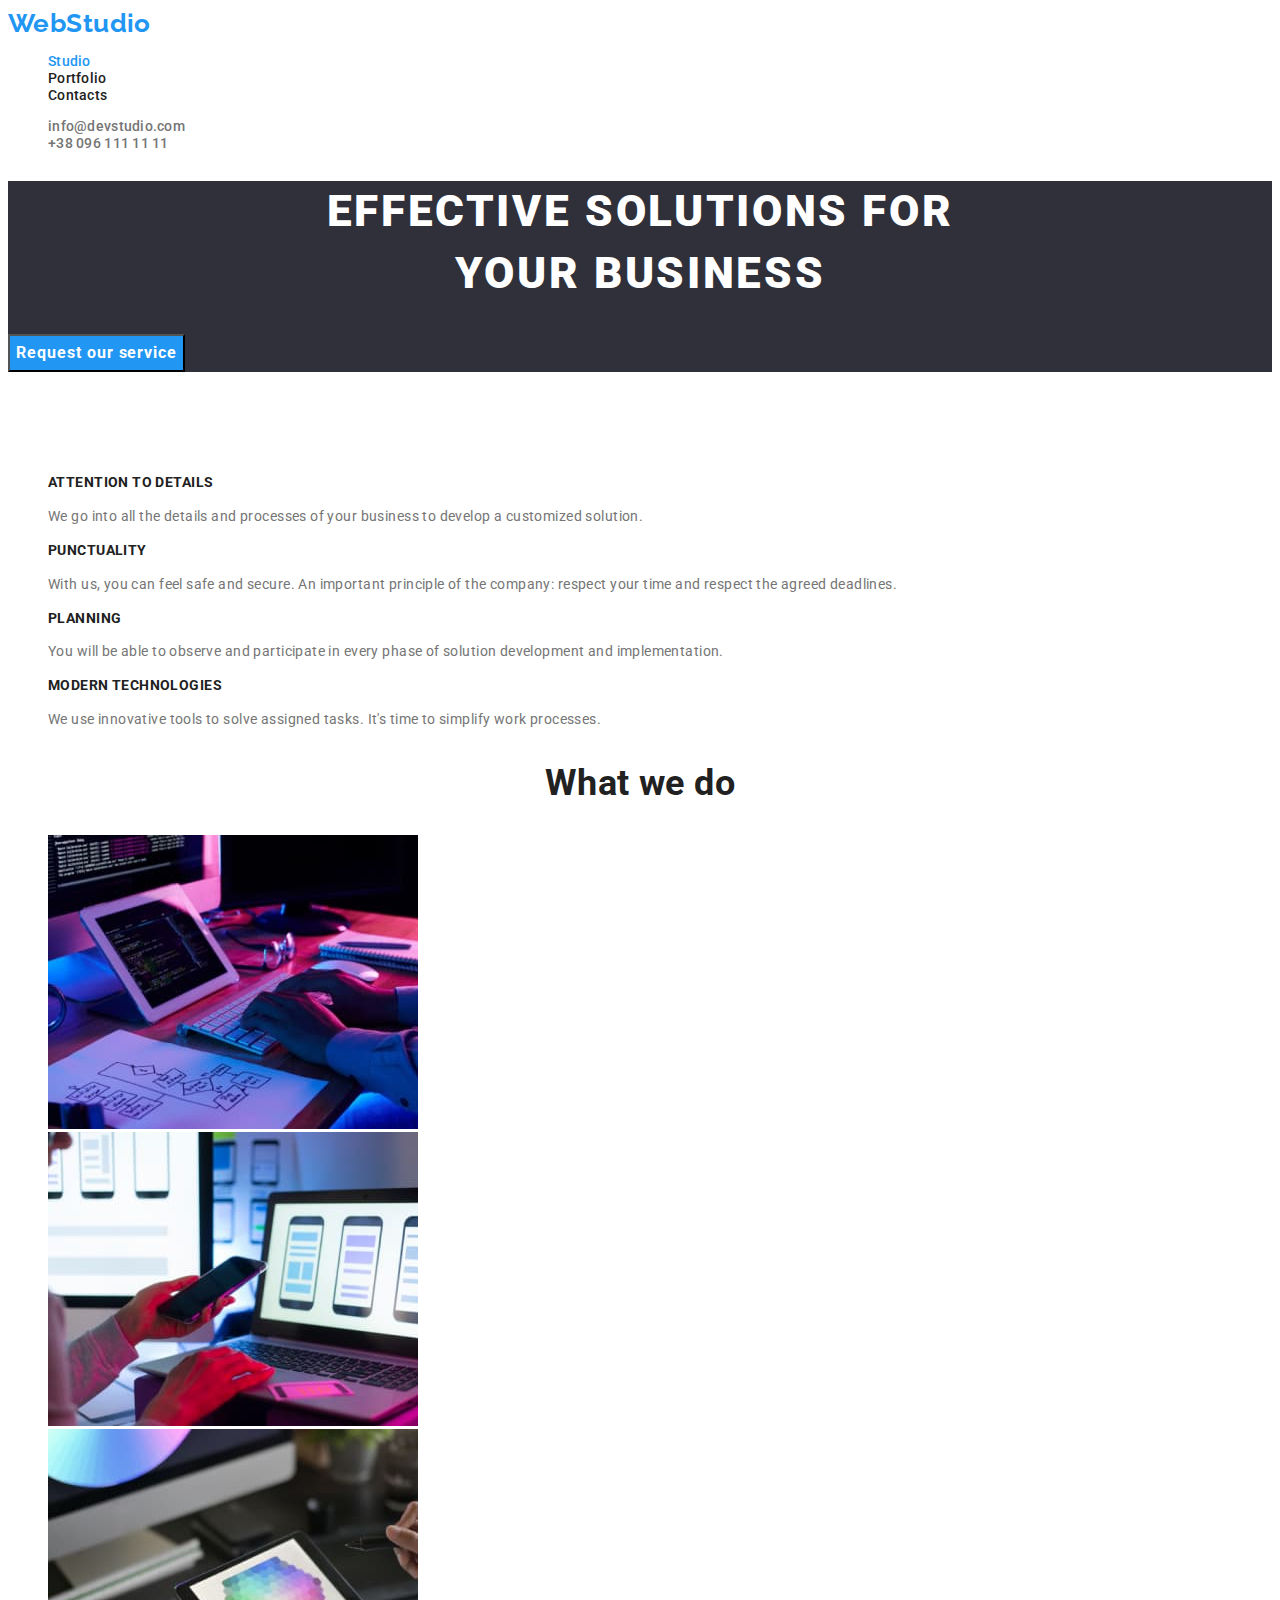
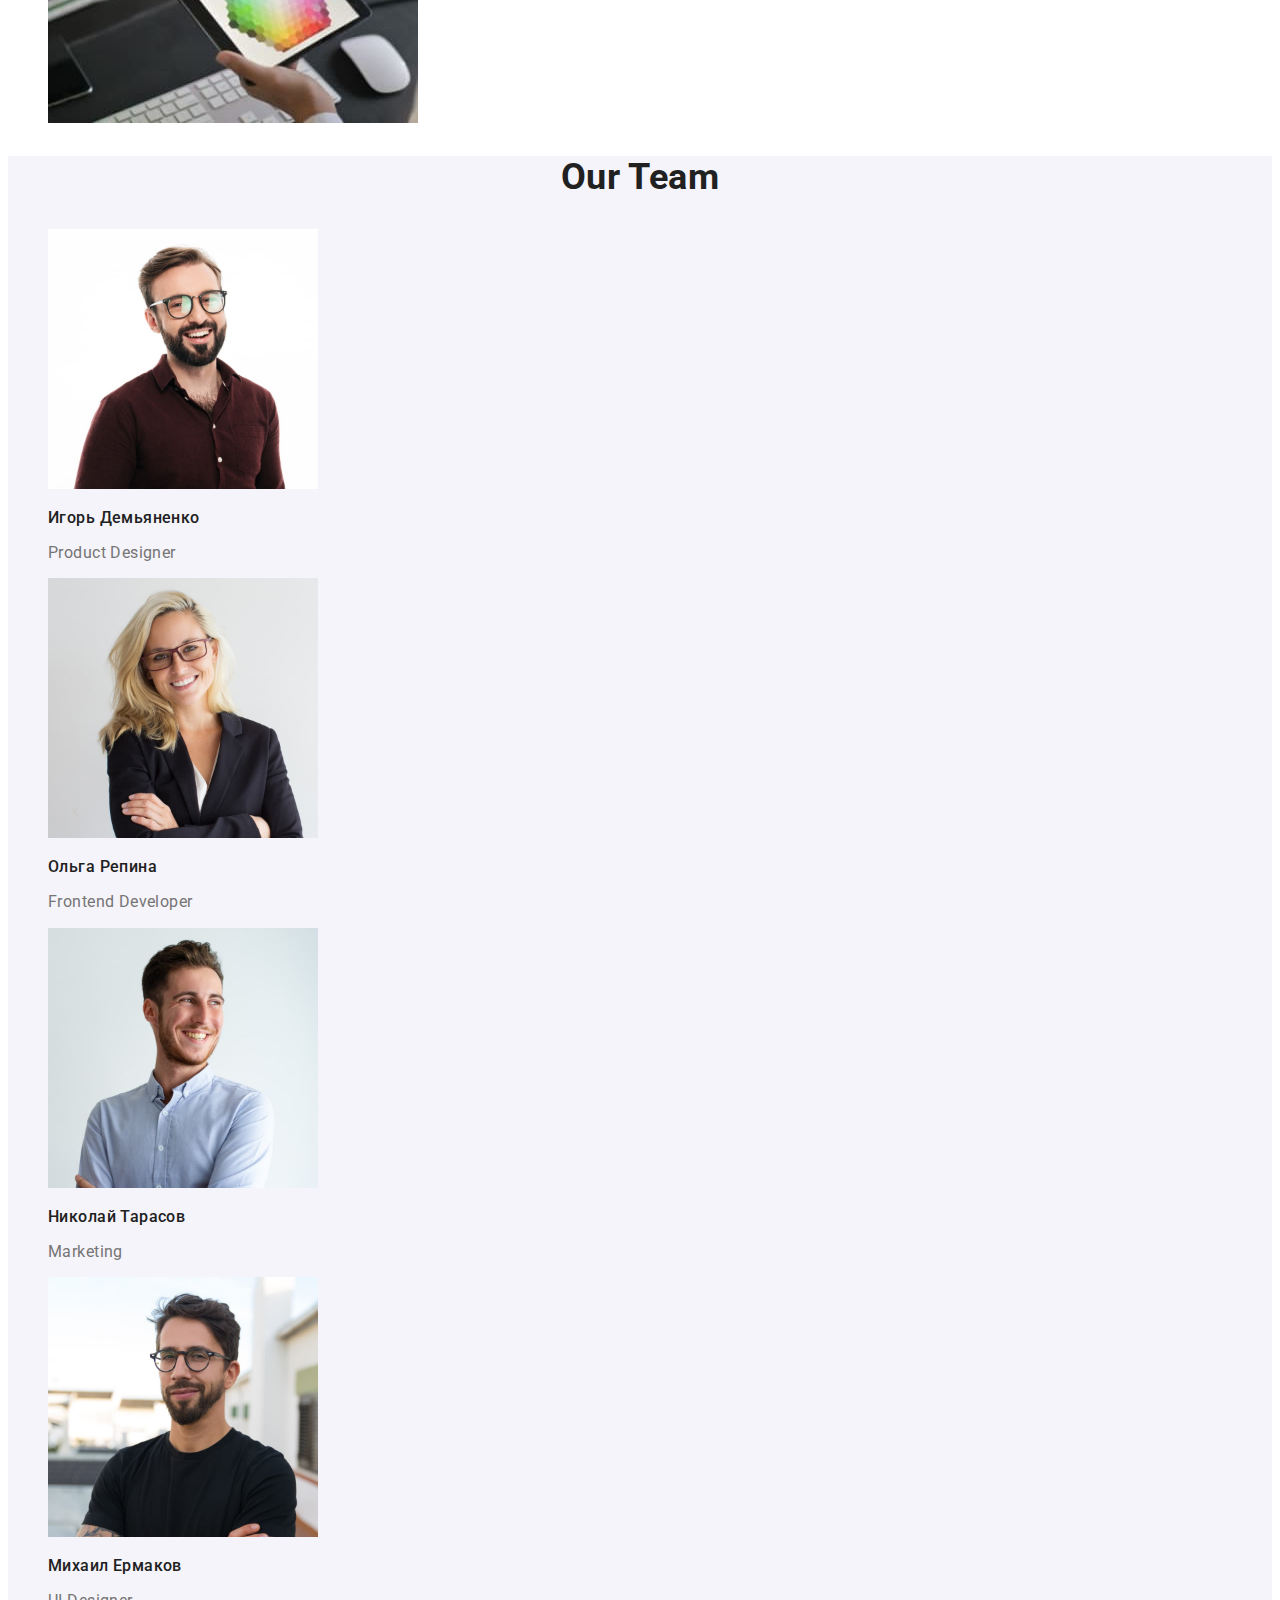
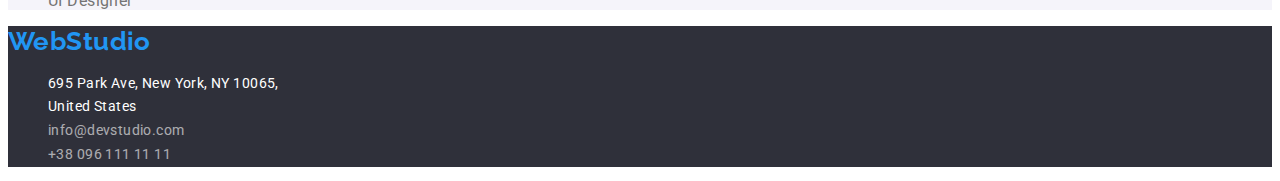
<file: index.html>
<!DOCTYPE html>
<html lang="en">
  <head>
    <meta charset="UTF-8" />
    <meta http-equiv="X-UA-Compatible" content="IE=edge" />
    <meta name="viewport" content="width=device-width, initial-scale=1.0" />
    <title>WebStudio</title>

    
    <link href="https://fonts.googleapis.com/css2?family=Raleway:wght@700&family=Roboto:wght@400;500;700;900&display=swap" rel="stylesheet"/>

    <link rel="stylesheet" href="./css/styles.css" />
  </head>

  <body>
    <header>
      <nav>
        <a href="./index.html" class="logo">WebStudio</a>
        <ul class="nav">
          <li><a href="./index.html" class="link current">Studio</a></li>
          <li><a href="./portfolio.html" class="link">Portfolio</a></li>
          <li><a href="" class="link">Contacts</a></li>
        </ul>
      </nav>

      <ul class="contacts">
        <li>
          <a href="mailto:info@devstudio.com" class="email"
            >info@devstudio.com</a
          >
        </li>
        <li><a href="tel:+380961111111" class="email">+38 096 111 11 11</a></li>
      </ul>
    </header>

    <main>
      <section class="hero">
        <h1 class="hero-title">
          Effective solutions for <br />
          your business
        </h1>
        <button type="button" class="button">Request our service</button>
      </section>

      <section class="section">
        <h2 class="section-title hidden">Наші переваги</h2>
        <div>
          <ul>
            <li>
              <h3 class="title">Attention to details</h3>
              <p class="text">
                We go into all the details and processes of your business to
                develop a customized solution.
              </p>
            </li>
          </ul>

          <ul>
            <li>
              <h3 class="title">Punctuality</h3>
              <p class="text">
                With us, you can feel safe and secure. An important principle of
                the company: respect your time and respect the agreed deadlines.
              </p>
            </li>
          </ul>

          <ul>
            <li>
              <h3 class="title">Planning</h3>
              <p class="text">
                You will be able to observe and participate in every phase of
                solution development and implementation.
              </p>
            </li>
          </ul>

          <ul>
            <li>
              <h3 class="title">Modern technologies</h3>
              <p class="text">
                We use innovative tools to solve assigned tasks. It's time to
                simplify work processes.
              </p>
            </li>
          </ul>
        </div>
      </section>

      <section class="section">
        <div>
          <h2 class="section-title">What we do</h2>
          <ul>
            <li>
              <img
                src="./img/what-we-do-1.jpg"
                alt="coding on a laptop"
                width="370"
                height="294"
              />
            </li>
            <li>
              <img
                src="./img/what-we-do-2.jpg"
                alt="creating a phone app"
                width="370"
                height="294"
              />
            </li>
            <li>
              <img
                src="./img/what-we-do-3.jpg"
                alt="choosing a color on a tablet"
                width="370"
                height="294"
              />
            </li>
          </ul>
        </div>
      </section>

      <section class="section team">
        <div>
          <h2 class="section-title">Our Team</h2>
          <ul>
            <li>
              <img
                src="./img/our-team-1.jpg"
                alt="the employee profile"
                width="270"
                height="260"
              />
              <h3 lang="ru" class="title-team">Игорь Демьяненко</h3>
              <p class="text-team">Product Designer</p>
            </li>

            <li>
              <img
                src="./img/our-team-2.jpg"
                alt="the employee profile"
                width="270"
                height="260"
              />
              <h3 lang="ru" class="title-team">Ольга Репина</h3>
              <p class="text-team">Frontend Developer</p>
            </li>

            <li>
              <img
                src="./img/our-team-3.jpg"
                alt="the employee profile"
                width="270"
                height="260"
              />
              <h3 lang="ru" class="title-team">Николай Тарасов</h3>
              <p class="text-team">Marketing</p>
            </li>

            <li>
              <img
                src="./img/our-team-4.jpg"
                alt="the employee profile"
                width="270"
                height="260"
              />
              <h3 lang="ru" class="title-team">Михаил Ермаков</h3>
              <p class="text-team">UI Designer</p>
            </li>
          </ul>
        </div>
      </section>
    </main>

    <footer class="footer">
      <div>
        <a href="./index.html" class="logo">WebStudio</a>

        <address>
          <ul class="address">
            <li>
              <a
                href="https://goo.gl/maps/2ozX1iyW8z7ysF988"
                target="_blank"
                class="address-title"
                rel="noreferrer noopener nofollower"
                >695 Park Ave, New York, NY 10065,<br />United States</a
              >
            </li>
            <li>
              <a href="mailto:info@devstudio.com" class="address-title tel"
                >info@devstudio.com</a
              >
            </li>
            <li>
              <a href="tel:+380961111111" class="address-title tel"
                >+38 096 111 11 11</a
              >
            </li>
          </ul>
        </address>
      </div>
    </footer>
  </body>
</html>
</file>
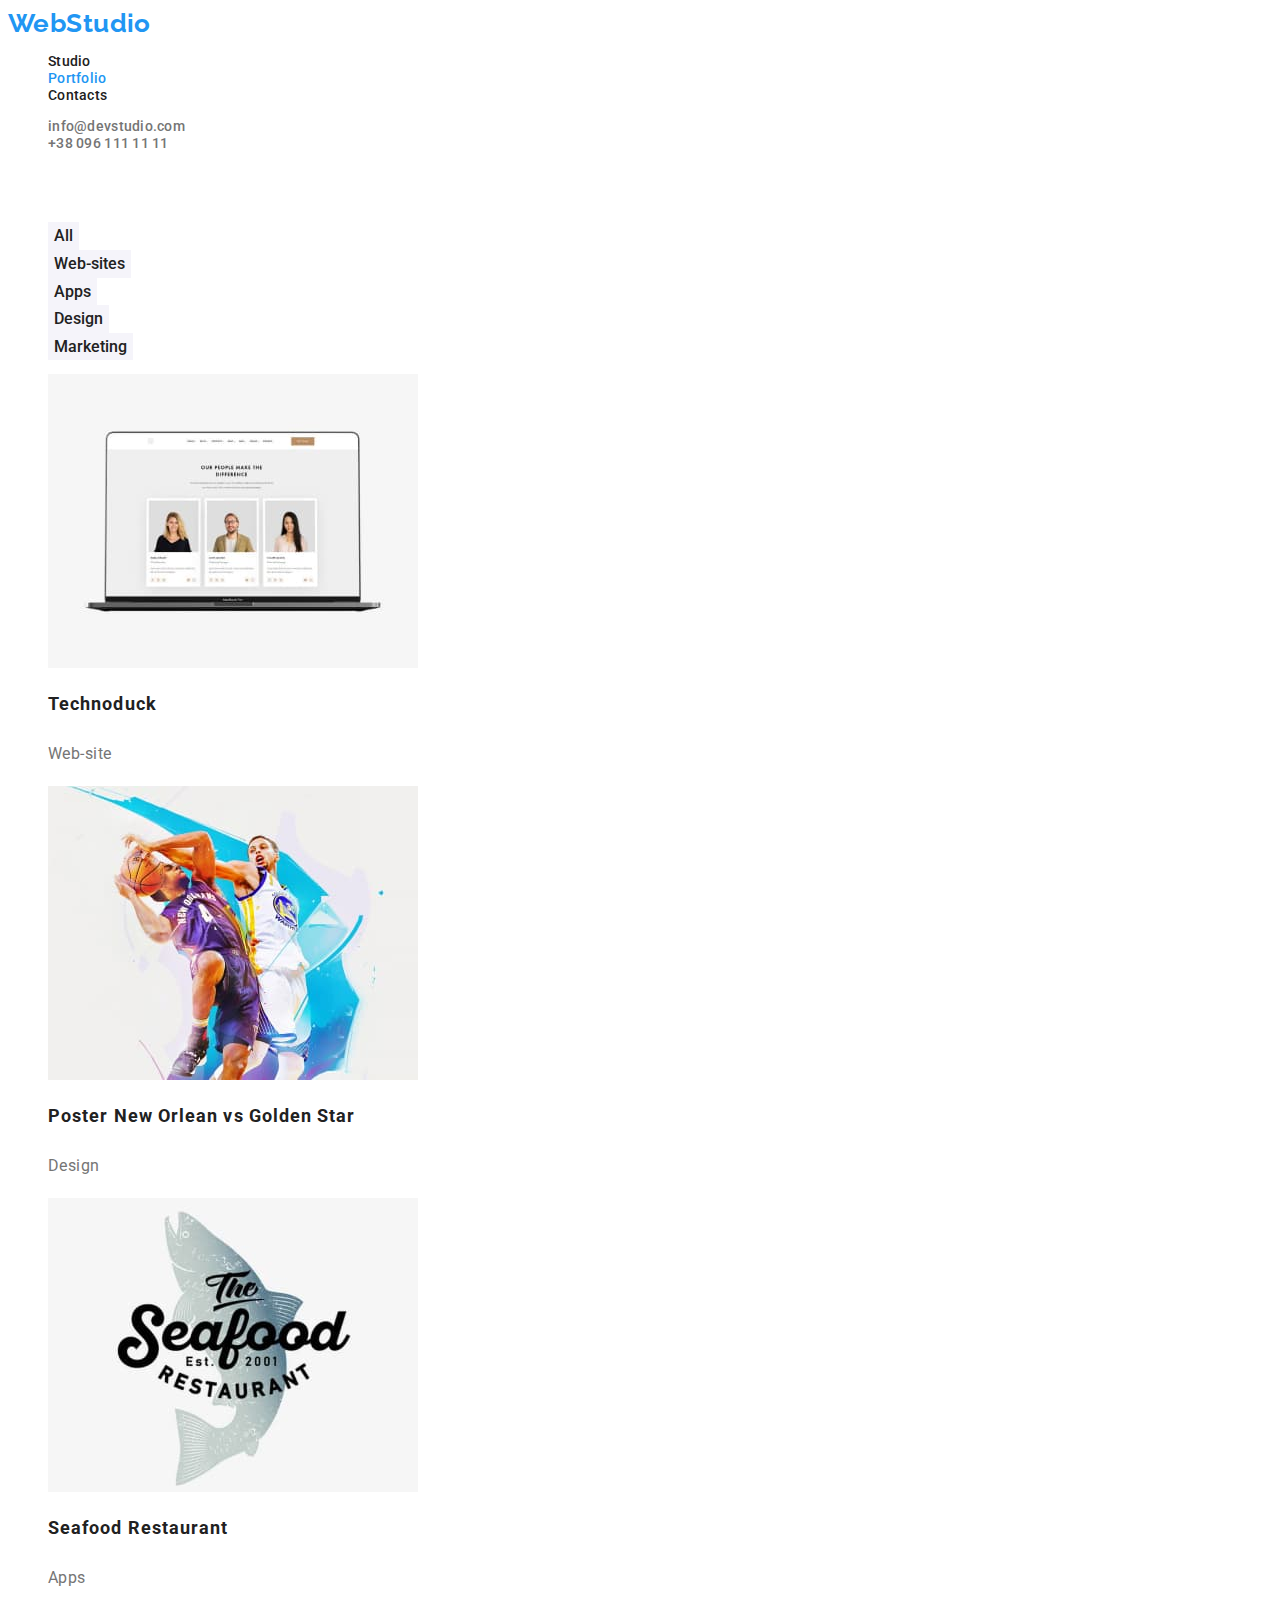
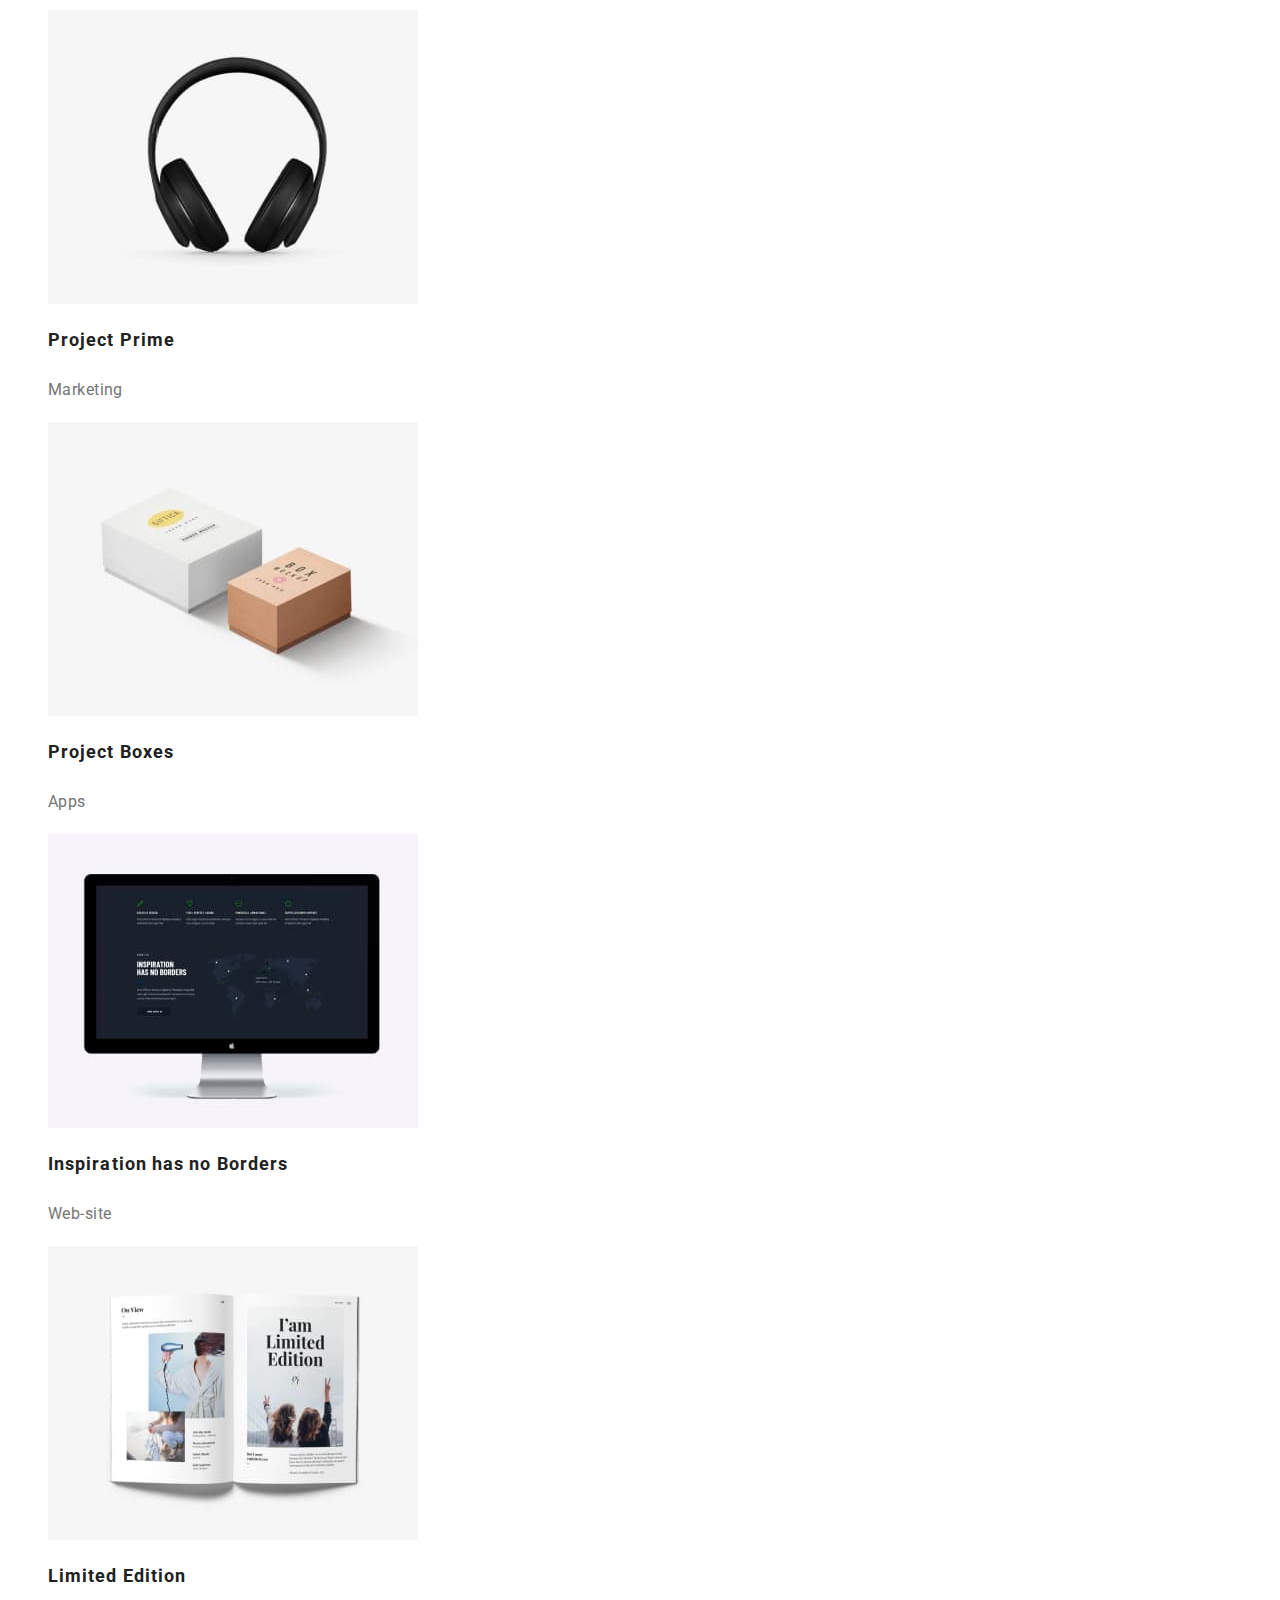
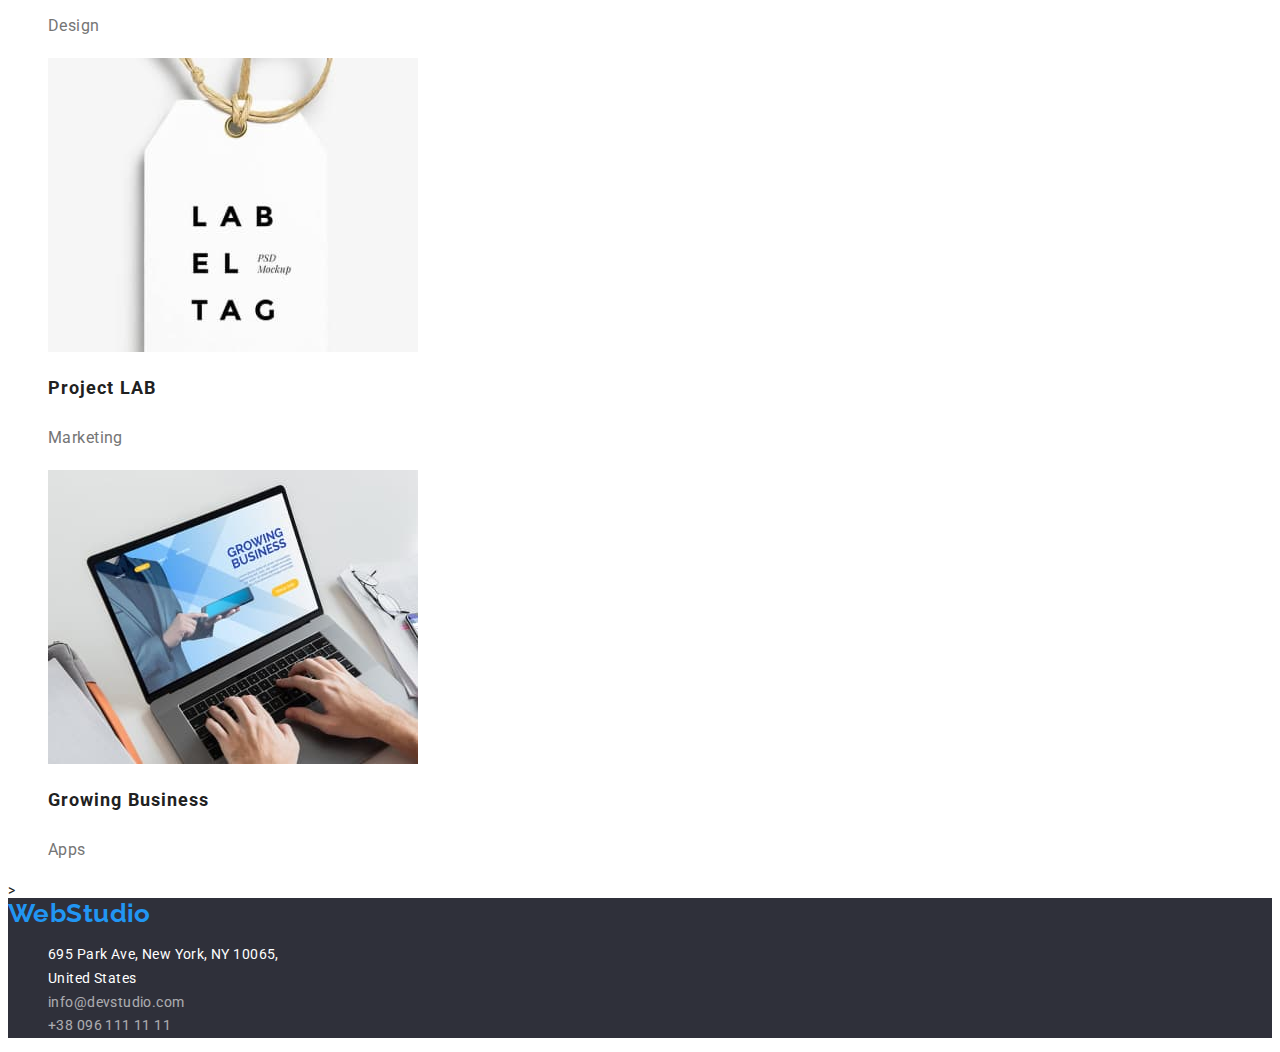
<file: portfolio.html>
<!DOCTYPE html>
<html lang="en">
  <head>
    <meta charset="UTF-8" />
    <meta http-equiv="X-UA-Compatible" content="IE=edge" />
    <meta name="viewport" content="width=device-width, initial-scale=1.0" />
    <title>Portfolio</title>
    <link
      href="https://fonts.googleapis.com/css2?family=Raleway:wght@700&family=Roboto:wght@400;500;700;900&display=swap"
      rel="stylesheet"
    />
    <link rel="stylesheet" href="./css/styles.css" />
  </head>

  <body>
    <header>
      <nav>
        <a href="./index.html" class="logo">WebStudio</a>
        <ul class="nav">
          <li><a href="./index.html" class="link">Studio</a></li>
          <li><a href="./portfolio.html" class="link current">Portfolio</a></li>
          <li><a href="" class="link">Contacts</a></li>
        </ul>
      </nav>

      <ul class="contacts">
        <li>
          <a href="mailto:info@devstudio.com" class="email"
            >info@devstudio.com</a
          >
        </li>
        <li><a href="tel:+380961111111" class="email">+38 096 111 11 11</a></li>
      </ul>
    </header>

    <main>
      <section class="portfolio">
        <h1 class="hidden">Portfolio</h1>
        <!-- Make invisible with CSS -->

        <ul class="menu">
          <li><button type="button" class="menu-btn">All</button></li>
          <li><button type="button" class="menu-btn">Web-sites</button></li>
          <li><button type="button" class="menu-btn">Apps</button></li>
          <li><button type="button" class="menu-btn">Design</button></li>
          <li><button type="button" class="menu-btn">Marketing</button></li>
        </ul>

        
        <ul class="projects">
          <li>
            <a href="" class="project-link">
              <img
                src="./img/project-1.jpg"
                alt="website picture"
                width="370"
                height="294"
              />
              <h2 class="project-title">Technoduck</h2>
              <p class="project-text">Web-site</p>
            </a>
          </li>

          <li>
            <a href="" class="project-link">
              <img
                src="./img/project-2.jpg"
                alt="poster design"
                width="370"
                height="294"
              />
              <h2 class="project-title">Poster New Orlean vs Golden Star</h2>
              <p class="project-text">Design</p>
            </a>
          </li>

          <li>
            <a href="" class="project-link">
              <img
                src="./img/project-3.jpg"
                alt="restaurant logo "
                width="370"
                height="294"
              />
              <h2 class="project-title">Seafood Restaurant</h2>
              <p class="project-text">Apps</p>
            </a>
          </li>

          <li>
            <a href="" class="project-link">
              <img
                src="./img/project-4.jpg"
                alt="earphones"
                width="370"
                height="294"
              />
              <h2 class="project-title">Project Prime</h2>
              <p class="project-text">Marketing</p>
            </a>
          </li>

          <li>
            <a href="" class="project-link">
              <img
                src="./img/project-5.jpg"
                alt="app logo"
                width="370"
                height="294"
              />
              <h2 class="project-title">Project Boxes</h2>
              <p class="project-text">Apps</p>
            </a>
          </li>

          <li>
            <a href="" class="project-link">
              <img
                src="./img/project-6.jpg"
                alt="website"
                width="370"
                height="294"
              />
              <h2 class="project-title">Inspiration has no Borders</h2>
              <p class="project-text">Web-site</p>
            </a>
          </li>

          <li>
            <a href="" class="project-link">
              <img
                src="./img/project-7.jpg"
                alt="magazine design"
                width="370"
                height="294"
              />
              <h2 class="project-title">Limited Edition</h2>
              <p class="project-text">Design</p>
            </a>
          </li>

          <li>
            <a href="" class="project-link">
              <img
                src="./img/project-8.jpg"
                alt="work sample"
                width="370"
                height="294"
              />
              <h2 class="project-title">Project LAB</h2>
              <p class="project-text">Marketing</p>
            </a>
          </li>

          <li>
            <a href="" class="project-link">
              <img
                src="./img/project-9.jpg"
                alt="laptop"
                width="370"
                height="294"
              />
              <h2 class="project-title">Growing Business</h2>
              <p class="project-text">Apps</p>
            </a>
          </li>
        </ul>
        >
      </section>
    </main>

    <footer class="footer">
      <div>
        <a href="./index.html" class="logo">WebStudio</a>

        <address>
          <ul class="address">
            <li>
              <a
                href="https://goo.gl/maps/2ozX1iyW8z7ysF988"
                target="_blank"
                class="address-title"
                rel="noreferrer noopener nofollower"
                >695 Park Ave, New York, NY 10065,<br />United States</a
              >
            </li>
            <li>
              <a href="mailto:info@devstudio.com" class="address-title tel"
                >info@devstudio.com</a
              >
            </li>
            <li>
              <a href="tel:+380961111111" class="address-title tel"
                >+38 096 111 11 11</a
              >
            </li>
          </ul>
        </address>
      </div>
    </footer>
  </body>
</html>
</file>
<file: css/styles.css>
:root {
  --primary-white-color: #ffffff;
  --main-brand-color: #2196f3;
  --paragraph-color: #757575;
  --default-text-color: #212121;
  --hero-footer: #2f303a;
}

body {
  color: var(--default-text-color);
  font-family: "Roboto", sans-serif;
  background-color: var(--primary-white-color);
  font-size: 14px;
  letter-spacing: 0.03em;
}

ul {
  list-style: none;
}

/* Header */

.logo {
  color: var(--main-brand-color);
  font-family: "Raleway", sans-serif;
  text-decoration: none;
  font-weight: 700;
  font-size: 26px;
  line-height: 1.2;
  
}

.logo:hover,
.logo:focus {
  color: var(--paragraph-color);
}

.nav .link {
  color: var(--default-text-color);
  font-weight: 500;
  line-height: 1.14;
  letter-spacing: 0.02em;
  text-decoration: none;
}

.nav .link:hover,
.nav .link:focus,
.nav .link:active {
  color: var(--main-brand-color);
}

.nav .link.current {
  color: var(--main-brand-color);
}

.contacts .email {
  color: var(--paragraph-color);
  font-weight: 500;
  line-height: 1.14;
  letter-spacing: 0.02em;
  text-decoration: none;
}

.contacts .email:hover,
.contacts .email:focus {
  color: var(--main-brand-color);
}

/* Hero */
.hero {
  background-color: var(--hero-footer);
}

.hero-title {
  color: #ffffff;
  font-weight: 900;
  font-size: 44px;
  line-height: 1.4;
  letter-spacing: 0.06em;
  text-align: center;
  text-transform: uppercase;
}

.button {
  color: #ffffff;
  background-color: var(--main-brand-color);
  cursor: pointer;
  font-family: inherit;
  font-weight: 700;
  font-size: 16px;
  line-height: 2;
  letter-spacing: 0.06em;
}

.button:hover,
.button:focus {
  color: var(--paragraph-color);
}

/* sections */

.section.team {
  background-color: #f5f4fa;
}

.section-title {
  color: var(--default-text-color);
  font-weight: 700;
  font-size: 36px;
  line-height: 1.2;
  text-align: center;
}

.hidden {
  opacity: 0;
}

.title {
  color: var(--default-text-color);
  font-weight: 700;
  font-size: 14px;
  line-height: 1.14;
  text-transform: uppercase;
}

.title-team {
  color: var(--default-text-color);
  font-weight: 500;
  font-size: 16px;
  line-height: 1.2;
  
}

.text {
  color: var(--paragraph-color);
  line-height: 1.7;
  
}

.text-team {
  color: var(--paragraph-color);
  font-size: 16px;
  line-height: 1.2;

}

/* Portfolio page*/

.portfolio {
  background-color: var(--primary-white-color);
}

.menu-btn {
  background-color: #f5f4fa;
  color: var(--default-text-color);
  cursor: pointer;
  font-family: inherit;
  font-weight: 500;
  font-size: 16px;
  line-height: 1.6;
  border: 0;
}

.menu-btn:hover,
.menu-btn:focus {
  background-color: var(--main-brand-color);
  color: var(--primary-white-color);
}

.project-link {
  text-decoration: none;
}

.project-link:hover, .project-link:focus {
  background-color: var(--paragraph-color);
}
.project-title {
  color: var(--default-text-color);
  font-weight: 700;
  font-size: 18px;
  line-height: 2;
  letter-spacing: 0.06em;
}

.project-text {
  color: var(--paragraph-color);
  font-size: 16px;
  line-height: 2;
  
}

/* Footer */

.footer {
  background-color: var(--hero-footer);
}

.address {
  font-family: "Roboto", sans-serif;
  font-style: normal;
  font-weight: 400;
  line-height: 1.7;
}

.address .address-title {
  color: #ffffff;
  text-decoration: none;
}

.address-title:hover,
.address-title:focus {
  color: var(--main-brand-color);
}

.address .address-title.tel {
  opacity: 60%;
}

.address-title.tel:focus,
.address-title.tel:hover {
  color: var(--main-brand-color);
}
</file>
